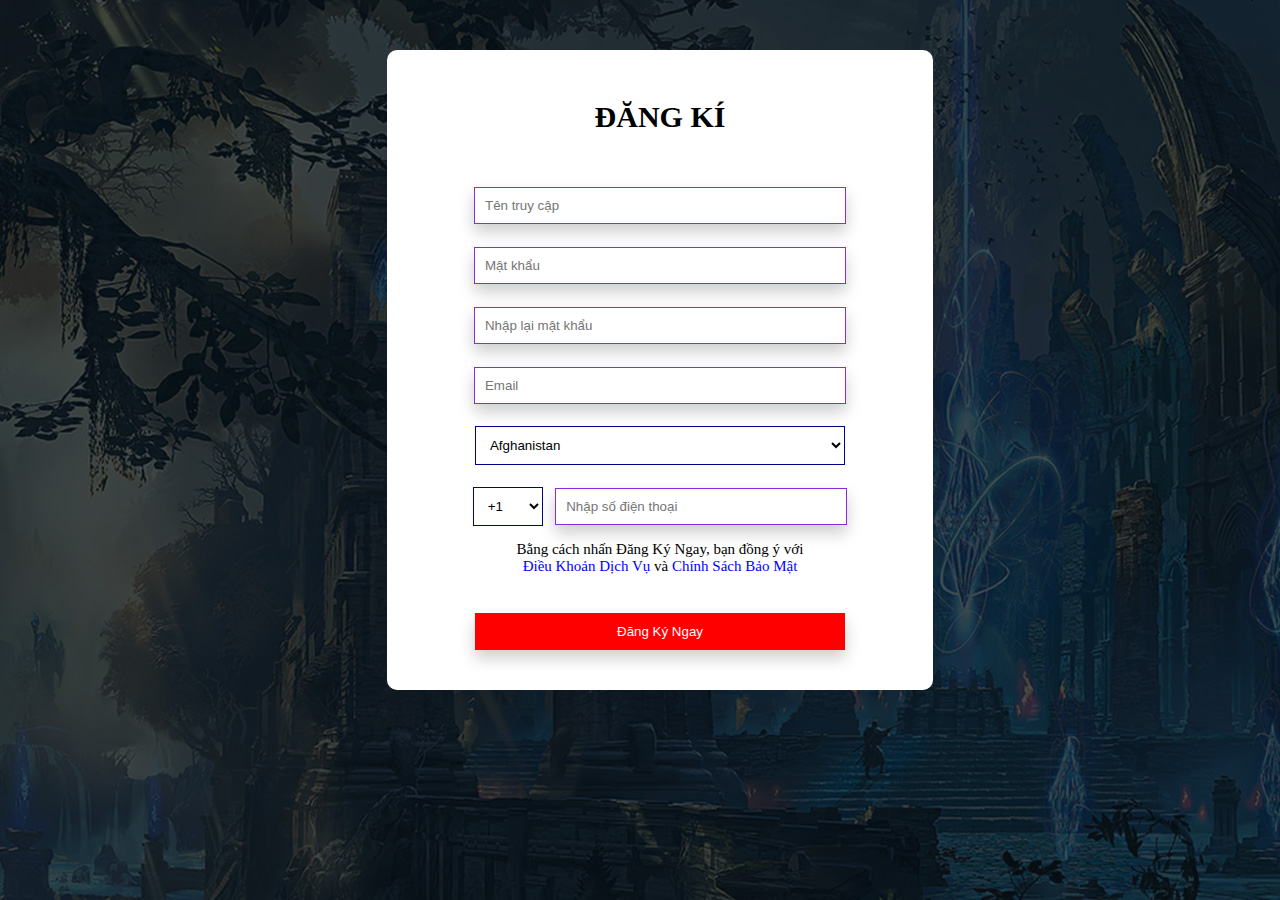
<file: dangki.html>
<!DOCTYPE html>
<html>
<head>
	<meta charset="utf-8">
	<meta name="viewport" content="width=device-width, initial-scale=1">
	<title></title>
	<link rel="stylesheet" type="text/css" href="dangki.css">
</head>
<body background="Video/cachchoi.jpg">
	<div class="container">
	<form>
			<h3>ĐĂNG KÍ</h3>
			<input type="text" name="ten_dangnhap" placeholder="Tên truy cập"><br>	
			<input type="password" name="mat_khau" placeholder="Mật khẩu"><br>
			<input type="password" name="matkhau" placeholder="Nhập lại mật khẩu"><br>
			<input type="text" name="email" placeholder="Email"><br>	
			
			<select>
				<option>Afghanistan</option>
				<option>Albania</option>
				<option>Barbados</option>
				<option>Belize</option>
				<option>Botswana</option>
				<option>Brazil</option>
				<option>North Korea</option>
				<option>Philippines</option>
				<option>Poland</option>
				<option>Qatar</option>
				<option>Russia</option>
				<option>Serbia</option>
				<option>Slovenia</option>
				<option>South Africa</option>
				<option>Spain</option>
				<option>Thailand</option>
				<option>Ukraine</option>
				<option>Uruguay</option>
				<option>Vietnam</option>
				<option>Zimbabwe</option>
			</select><br>
			<select class="select-sdt">
				<option>+1</option>
				<option>+7</option>
				<option>+49</option>
				<option>+44</option>
				<option>+81</option>
				<option>+82</option>
			</select>

			<input class="input-sdt" type="text" name="sdt" placeholder="Nhập số điện thoại"><br>
		<p class="nho">Bằng cách nhấn Đăng Ký Ngay, bạn đồng ý với<br><a href="choingay">Điều Khoản Dịch Vụ</a> và <a href="choingay">Chính Sách Bảo Mật</a></p>
		<button type="submit" name="dang_nhap">Đăng Ký Ngay</button><br>
	</form>
	</div>
</body>
</html>
</file>
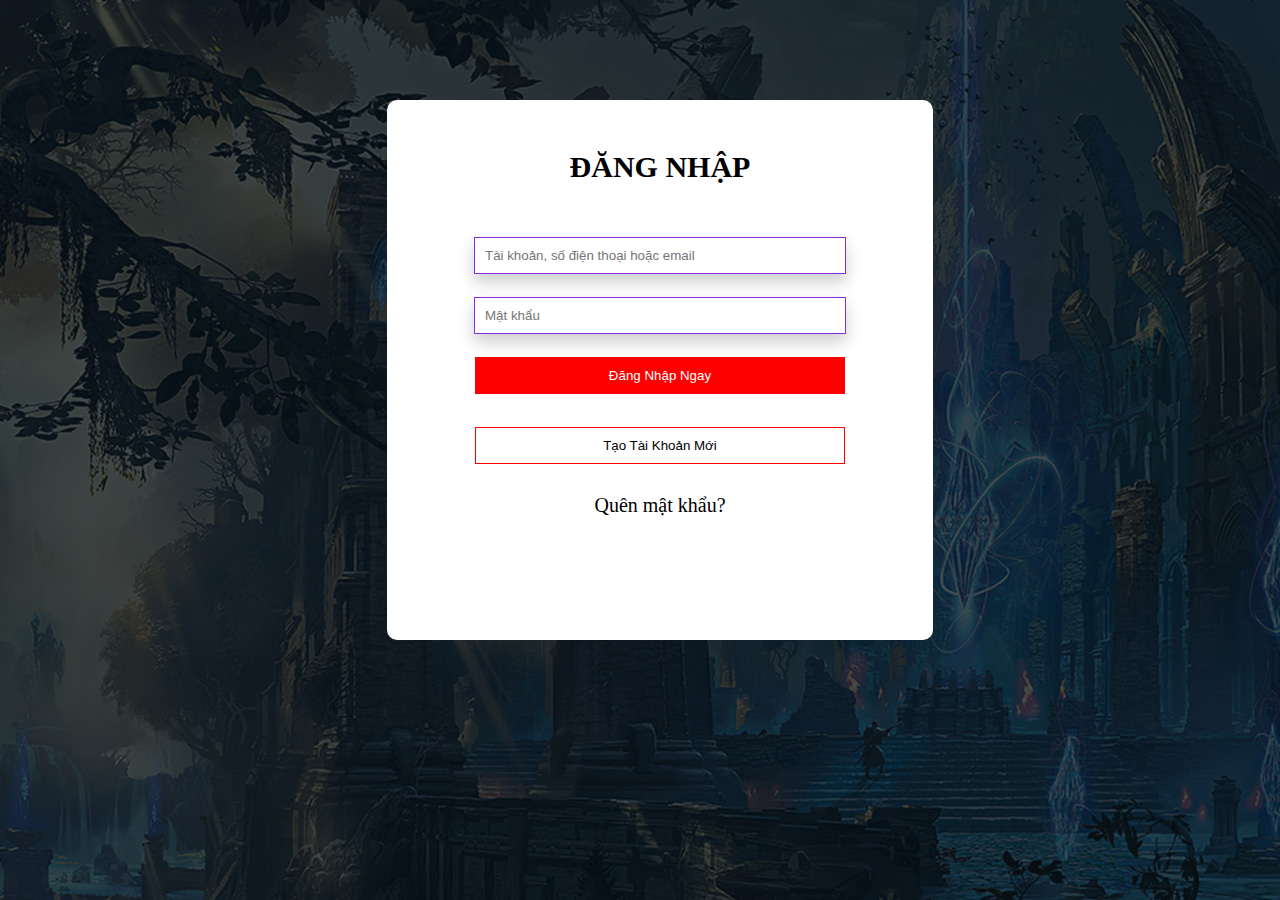
<file: Dangnhap.html>
<!DOCTYPE html>
<html>
<head>
	<meta charset="utf-8">
	<meta name="viewport" content="width=device-width, initial-scale=1">
	<title></title>
	<link rel="stylesheet" type="text/css" href="Dangnhap.css">
</head>
<body background="Video/cachchoi.jpg">
	<div class="container">
	<form>
			<h3>ĐĂNG NHẬP</h3>
			<input type="text" name="ten_dangnhap" placeholder="Tài khoản, số điện thoại hoặc email"><br>	
			<input type="password" name="mat_khau" placeholder="Mật khẩu"><br>
			<button type="submit" name="dang_nhap">Đăng Nhập Ngay</button><br>
			<button id="dangki" type="submit" name="dang_ki"><a href="dangki.html" target="_blank">Tạo Tài Khoản Mới</a></button>
			<p align="center" style="font-size:20px"><a href="TrangHocTap.html">Quên mật khẩu?<p>
	</form>
	</div>
</body>
</html>
</file>
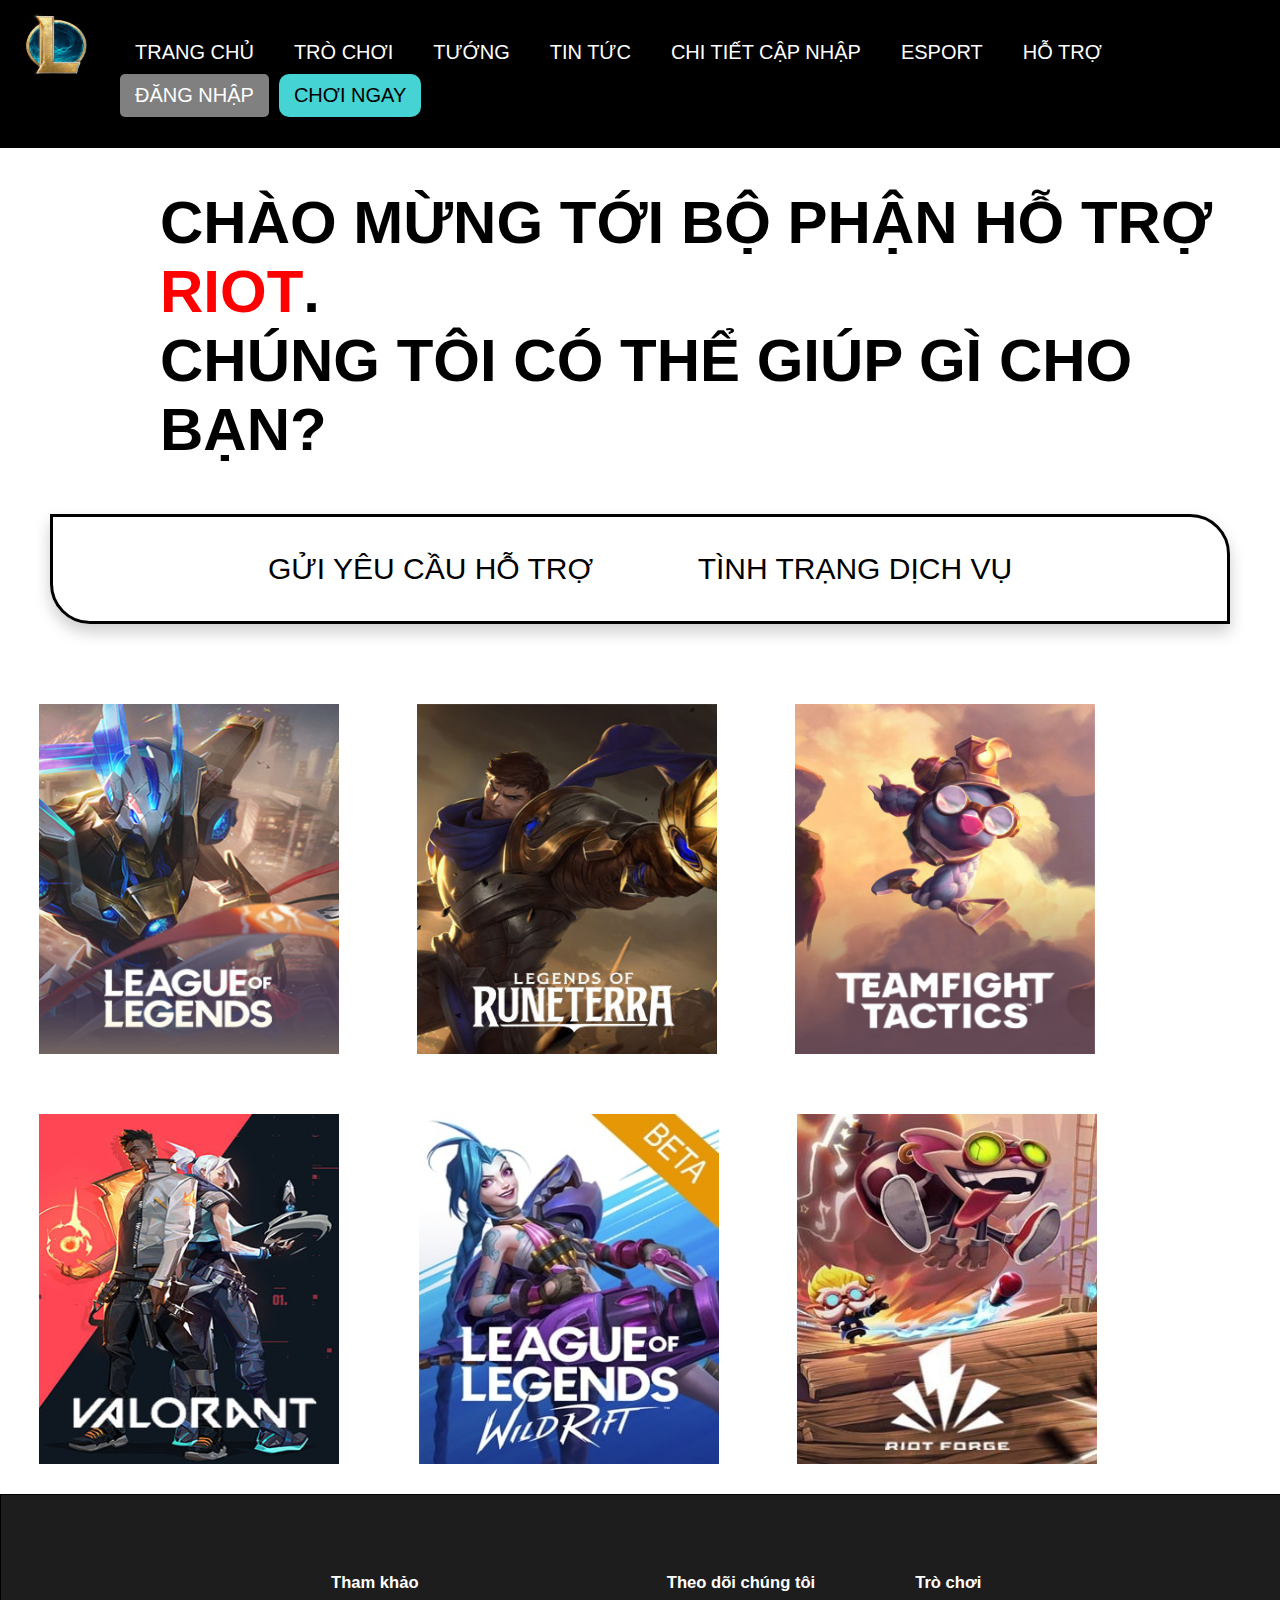
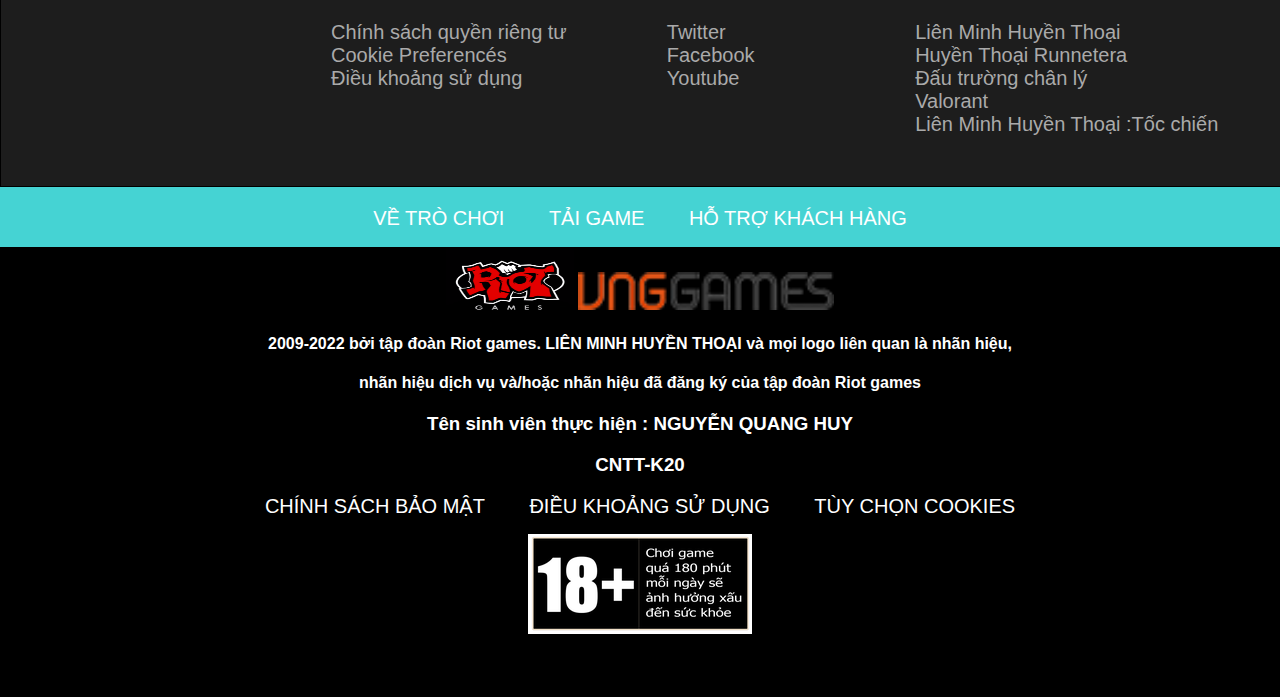
<file: hotro.html>
<!DOCTYPE html>
<html>
<head>
	<meta charset="utf-8">
	<meta name="viewport" content="width=device-width, initial-scale=1">
	<title></title>
	<link rel="stylesheet" type="text/css" href="hotro.css">
</head>
<body>
	<header>
		<img src="Anh/logo.webp" width="100px" height="85px" align="left">
			<ul>
				<li><a href="Index.html" target="_blank">TRANG CHỦ</a></li>
				<li><a href="trochoi.html" target="_blank">TRÒ CHƠI</a></li>
				<li><a href="tuong.html" target="_blank">TƯỚNG</a></li>
				<li class="dropdown">
					<a class="dropbtn" href="" >TIN TỨC</a>
					<div class="dropdown-content">
						<a href="">Tất cả</a>
						<a href="tintuc.html">Chi tiết cập nhập</a>
						<a href="esports.html">Esport</a>
						<a href="">Đội ngũ phát triển</a>
						<a href="">Riot games</a>
					</div>
				</li>
				<li><a href="tintuc.html" target="_blank">CHI TIẾT CẬP NHẬP</a></li>
				<li><a href="esports.html" target="_blank">ESPORT</a></li>
				<li><a href="hotro.html" target="_blank">HỖ TRỢ</a></li>
				<li><a id="dangnhap" href="Dangnhap.html" target="_blank">ĐĂNG NHẬP</a></li>
				<li><a id="choingay" href="dangki.html" target="_blank">CHƠI NGAY</a></li>
			</ul>
	</header>
	<div class="container">
		<h1>CHÀO MỪNG TỚI BỘ PHẬN HỖ TRỢ <strong>RIOT</strong>.<br>CHÚNG TÔI CÓ THỂ GIÚP GÌ CHO BẠN?</h1>
	</div>
	<div class="container2">
		<a href="">GỬI YÊU CẦU HỖ TRỢ</a>
		<a href="">TÌNH TRẠNG DỊCH VỤ</a>
	</div>
	<div class="container3">
		<div class="gallery">
			<a href="Anh/hotro1.jpg" target="_blank">
				<img class="anh" src="Anh/hotro11.png">
				<img src="Anh/hotro1.jpg">
			</a>
		</div>
		<div class="gallery">
			<a  href="Anh/hotro22.png" target="_blank">
				<img class="anh" src="Anh/hotro22.png">
				<img src="Anh/hotro2.jpg">
			</a>
		</div>
		<div class="gallery">
			<a href="Anh/hotro33.png" target="_blank">
				<img class="anh" src="Anh/hotro33.png">
				<img src="Anh/hotro3.jpg">
			</a>
		</div>
		<div class="gallery">
			<a href="Anh/hotro4.jpg" target="_blank">
				<img class="anh" src="Anh/hotro44.png">
				<img src="Anh/hotro4.jpg">
			</a>
		</div>
	<div class="row">
		<div class="gallery">
			<a href="Anh/hotro5.jpg" target="_blank">
				<img class="anh" src="Anh/hotro55.png">
				<img src="Anh/hotro5.jpg">
			</a>
		</div>
		<div class="gallery">
			<a href="Anh/hotro6.jpg" target="_blank">
				<img class="anh" src="Anh/hotro66.png">
				<img src="Anh/hotro6.jpg">
			</a>
		</div>
	</div>
<div class="container4">
	<div class="trai">
		<h5>Tham khảo</h5>
		<a href="">Chính sách quyền riêng tư</a><br>
		<a href="">Cookie Preferencés</a><br>
		<a href="">Điều khoảng sử dụng</a><br>
	</div>
	
	<div class="giua">
		<h5>Theo dõi chúng tôi</h5>
		<a href="">Twitter</a><br>
		<a href="">Facebook</a><br>
		<a href="">Youtube</a><br>
	</div>
	<div class="phai">
		<h5>Trò chơi</h5>
		<a href="">Liên Minh Huyền Thoại</a><br>
		<a href="">Huyền Thoại Runnetera</a><br>
		<a href="">Đấu trường chân lý</a><br>
		<a href="">Valorant</a><br>
		<a href="">Liên Minh Huyền Thoại :Tốc chiến</a><br>
	</div>
</div>
<footer>
	<div class="container5">
			<a href="TrangHocTap.html">VỀ TRÒ CHƠI</a>
			<a href="TrangHocTap.html">TẢI GAME</a>
			<a href="TrangHocTap.html">HỖ TRỢ KHÁCH HÀNG</a>
	</div>
	<div class="container6">
		<img src="Anh/riotgame1.png" width="10%" height="14%">
		<img src="Anh/vinagames.png" width="20%">
		<h4>2009-2022 bởi tập đoàn Riot games. LIÊN MINH HUYỀN THOẠI và mọi logo liên quan là nhãn hiệu,</h4>
		<h4>nhãn hiệu dịch vụ và/hoặc nhãn hiệu đã đăng ký của tập đoàn Riot games</h4>
		<h3>Tên sinh viên thực hiện : NGUYỄN QUANG HUY</h3>
		<h3>CNTT-K20</h3>
		<a href="TrangHocTap.html">CHÍNH SÁCH BẢO MẬT</a>
		<a href="TrangHocTap.html">ĐIỀU KHOẢNG SỬ DỤNG</a>
		<a href="TrangHocTap.html">TÙY CHỌN COOKIES</a>
		<p></p>
		<img src="Anh/qua180phut.png">
	</div>
</footer>
</body>
</html>
</file>
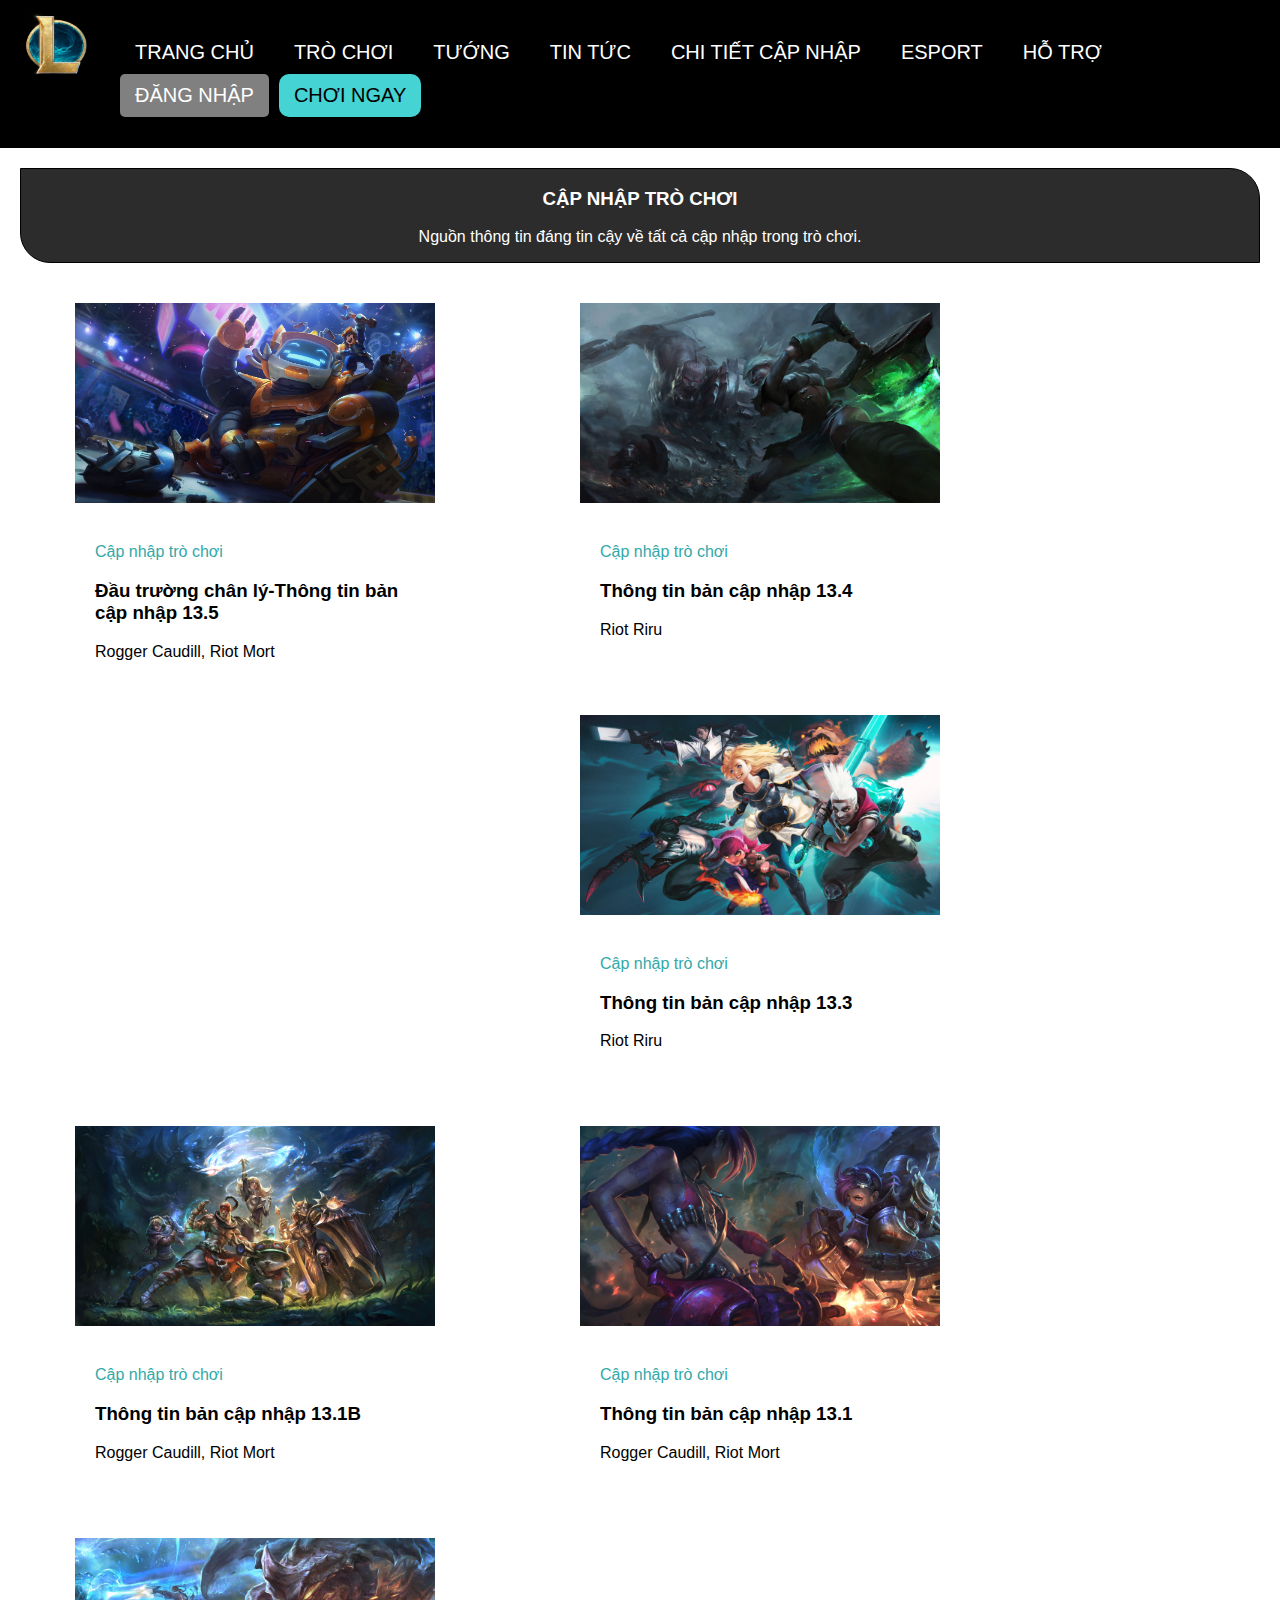
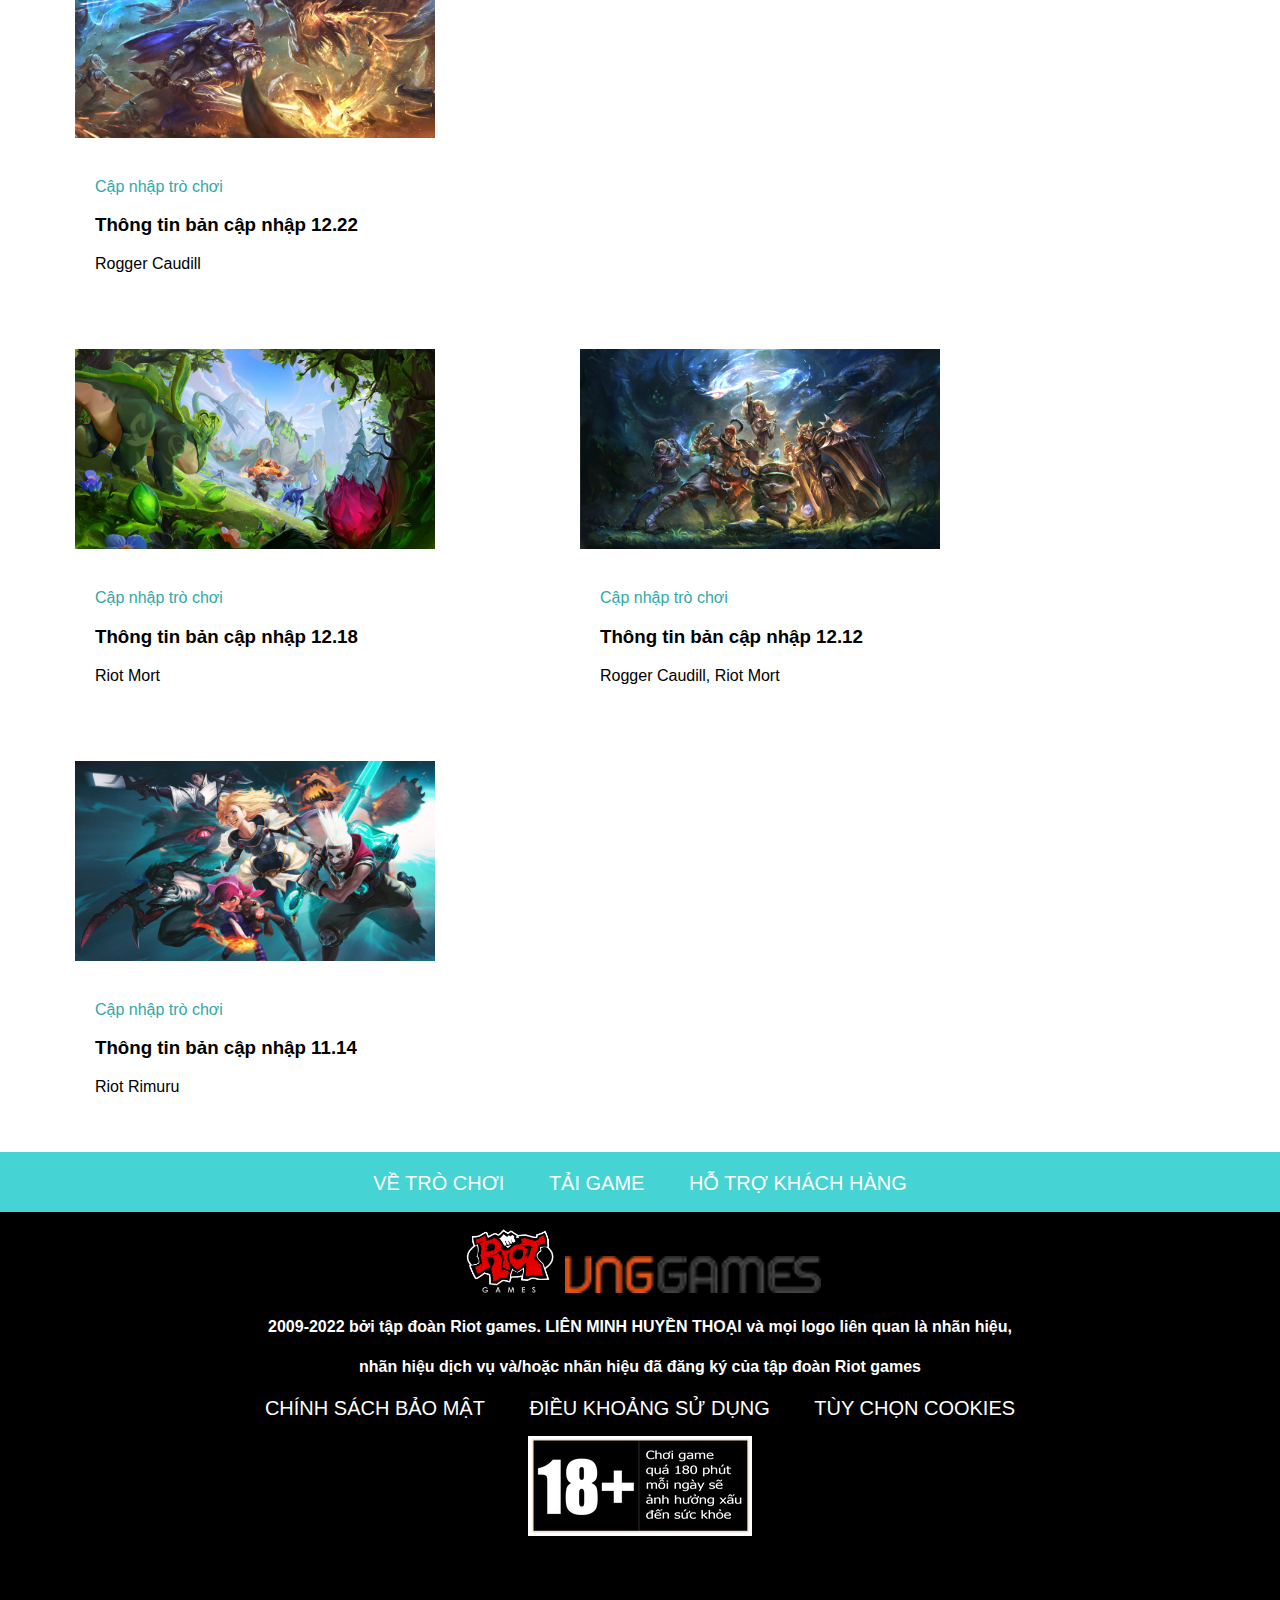
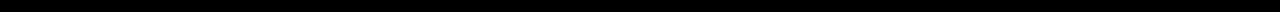
<file: tintuc.html>
<!DOCTYPE html>
<html>
<head>
	<meta charset="utf-8">
	<meta name="viewport" content="width=device-width, initial-scale=1">
	<title></title>
	<link rel="stylesheet" type="text/css" href="tintuc.css">
</head>
<body>
<body bgcolor="white">
	<header>
		<img src="Anh/logo.webp" width="100px" height="85px" align="left">
			<ul>
				<li><a href="Index.html" target="_blank">TRANG CHỦ</a></li>
				<li><a href="trochoi.html" target="_blank">TRÒ CHƠI</a></li>
				<li><a href="tuong.html" target="_blank">TƯỚNG</a></li>
				<li class="dropdown">
					<a class="dropbtn" href="" >TIN TỨC</a>
					<div class="dropdown-content">
						<a href="">Tất cả</a>
						<a href="tintuc.html">Chi tiết cập nhập</a>
						<a href="esports.html">Esport</a>
						<a href="">Đội ngũ phát triển</a>
						<a href="">Riot games</a>
					</div>
				</li>
				<li><a href="tintuc.html" target="_blank">CHI TIẾT CẬP NHẬP</a></li>
				<li><a href="esports.html" target="_blank">ESPORT</a></li>
				<li><a href="hotro.html" target="_blank">HỖ TRỢ</a></li>
				<li><a id="dangnhap" href="Dangnhap.html" target="_blank">ĐĂNG NHẬP</a></li>
				<li><a id="choingay" href="dangki.html" target="_blank">CHƠI NGAY</a></li>
			</ul>
	</header>
	<div class="container1">
		<h3>CẬP NHẬP TRÒ CHƠI</h3>
		<p>Nguồn thông tin đáng tin cậy về tất cả cập nhập trong trò chơi.</p>
	</div>
	<div class="row">
		<div class="gallery">
			<a href="Anh/tintuc1.jpg" target="_blank">
				<img src="Anh/tintuc1.jpg">
			</a>
			<div class="desc">
				<a href="Anh/tintuc1.jpg" target="_blank">
					<p><span style="color:#32a8a8">Cập nhập trò chơi</span></p>
					<h3>Đầu trường chân lý-Thông tin bản cập nhập 13.5</h3>
					<p>Rogger Caudill, Riot Mort</p>
				</a>
			</div>
		</div>
		<div class="gallery">
			<a href="Anh/tintuc2.jpg" target="_blank">
				<img src="Anh/tintuc2.jpg">
			</a>
			<div class="desc">
				<a href="Anh/tintuc2.jpg" target="_blank">
					<p><span style="color:#32a8a8">Cập nhập trò chơi</span></p>
					<h3>Thông tin bản cập nhập 13.4</h3>
					<p>Riot Riru</p>
				</a>
			</div>
		</div>
		<div class="gallery">
			<a href="Anh/tintuc3.jpg" target="_blank">
				<img src="Anh/tintuc3.jpg">
			</a>
			<div class="desc">
				<a href="Anh/tintuc3.jpg" target="_blank">
					<p><span style="color:#32a8a8">Cập nhập trò chơi</span></p>
					<h3>Thông tin bản cập nhập 13.3</h3>
					<p>Riot Riru</p>
				</a>
			</div>
		</div>
	</div>
	<div class="row">
		<div class="gallery">
			<a href="Anh/tintuc4.jpg" target="_blank">
				<img src="Anh/tintuc4.jpg">
			</a>
			<div class="desc">
				<a href="Anh/tintuc4.jpg" target="_blank">
					<p><span style="color:#32a8a8">Cập nhập trò chơi</span></p>
					<h3>Thông tin bản cập nhập 13.1B</h3>
					<p>Rogger Caudill, Riot Mort</p>
				</a>
			</div>
		</div>
		<div class="gallery">
			<a href="Anh/tintuc5.jpg" target="_blank">
				<img src="Anh/tintuc5.jpg">
			</a>
			<div class="desc">
				<a href="Anh/tintuc5.jpg" target="_blank">
					<p><span style="color:#32a8a8">Cập nhập trò chơi</span></p>
					<h3>Thông tin bản cập nhập 13.1</h3>
					<p>Rogger Caudill, Riot Mort</p>
				</a>
			</div>
		</div>
		<div class="gallery">
			<a href="Anh/tintuc6.jpg" target="_blank">
				<img src="Anh/tintuc6.jpg">
			</a>
			<div class="desc">
				<a href="Anh/tintuc6.jpg" target="_blank">
					<p><span style="color:#32a8a8">Cập nhập trò chơi</span></p>
					<h3>Thông tin bản cập nhập 12.22</h3>
					<p>Rogger Caudill</p>
				</a>
			</div>
		</div>
	</div>
	<div class="row">
		<div class="gallery">
			<a href="Anh/tintuc7.jpg" target="_blank">
				<img src="Anh/tintuc7.jpg">
			</a>
			<div class="desc">
				<a href="Anh/tintuc7.jpg" target="_blank">
					<p><span style="color:#32a8a8">Cập nhập trò chơi</span></p>
					<h3>Thông tin bản cập nhập 12.18</h3>
					<p>Riot Mort</p>
				</a>
			</div>
		</div>
		<div class="gallery">
			<a href="Anh/tintuc8.jpg" target="_blank">
				<img src="Anh/tintuc8.jpg">
			</a>
			<div class="desc">
				<a href="Anh/tintuc8.jpg" target="_blank">
					<p><span style="color:#32a8a8">Cập nhập trò chơi</span></p>
					<h3>Thông tin bản cập nhập 12.12</h3>
					<p>Rogger Caudill, Riot Mort</p>
				</a>
			</div>
		</div>
		<div class="gallery">
			<a href="Anh/tintuc9.jpg" target="_blank">
				<img src="Anh/tintuc9.jpg">
			</a>
			<div class="desc">
				<a href="Anh/tintuc9.jpg" target="_blank">
					<p><span style="color:#32a8a8">Cập nhập trò chơi</span></p>
					<h3>Thông tin bản cập nhập 11.14</h3>
					<p>Riot Rimuru</p>
				</a>
			</div>
		</div>
	</div>
</div>
	<footer>
		<div class="container5">
			<a href="TrangHocTap.html">VỀ TRÒ CHƠI</a>
			<a href="TrangHocTap.html">TẢI GAME</a>
			<a href="TrangHocTap.html">HỖ TRỢ KHÁCH HÀNG</a>
		</div>
	<div class="container6">
		<img src="Anh/riotgame1.png" width="8%">
		<img src="Anh/vinagames.png" width="20%">
		<h4>2009-2022 bởi tập đoàn Riot games. LIÊN MINH HUYỀN THOẠI và mọi logo liên quan là nhãn hiệu,</h4>
		<h4>nhãn hiệu dịch vụ và/hoặc nhãn hiệu đã đăng ký của tập đoàn Riot games</h4>
		<a href="TrangHocTap.html">CHÍNH SÁCH BẢO MẬT</a>
		<a href="TrangHocTap.html">ĐIỀU KHOẢNG SỬ DỤNG</a>
		<a href="TrangHocTap.html">TÙY CHỌN COOKIES</a>
		<p></p>
		<img src="Anh/qua180phut.png">
	</div>
</footer>
</body>
</html>
</file>
<file: dangki.css>
form
{	padding: 20px;
	margin:50px 30%;
	font-size: 50px;	
	width: 40%;
	height: 600px;
	background-color: white;
	text-align: center;
	border-radius: 10px;

}
input
{	width: 350px;
	border: 1px solid blueviolet;
	padding: 10px;
	background-color: white;
		box-shadow: 0px 8px 16px 0px rgba(0, 0, 0, 0.2);

}
button
{	
	margin: 10px;
	width: 370px;
	padding: 10px;
	background-color: red;
	color: white;
	border: 1px solid red;
	box-shadow: 0px 8px 16px 0px rgba(0, 0, 0, 0.2);

}
select
{
	width: 370px;
	border: 1px solid darkblue;
	padding: 10px;
	background-color: white;
}
#dangki
{
	background-color: white;
	color: black;
}
a 
{
	text-decoration: none;
	color: black;
}
h3
{
	font-size: 30px;
}
.select-sdt
{
	width: 70px;
}
.input-sdt
{
	width: 270px;
}
.nho
{
	font-size: 15px;
}
a 
{
	color: blue;
}
</file>
<file: Dangnhap.css>
form
{	padding: 20px;
	margin:100px 30%;
	font-size: 50px;	
	width: 40%;
	height: 500px;
	background-color: white;
	text-align: center;
	border-radius: 10px;

}
input
{	width: 350px;
	border: 1px solid blueviolet;
	padding: 10px;
	background-color: white;
	box-shadow: 0px 8px 16px 0px rgba(0, 0, 0, 0.2);
}

button
{	
	margin: 10px;
	width: 370px;
	padding: 10px;
	background-color: red;
	color: white;
	border: 1px solid red;
}
#dangki
{
	background-color: white;
	color: black;
}
a 
{
	text-decoration: none;
	color: black;
}
h3
{
	font-size: 30px;
}
</file>
<file: hotro.css>
body
{	
	 font-family: 'Ropa Sans', sans-serif;
	 margin: 0;
}
header
{	
	background-color: black;
	overflow: hidden;
	text-align: center;
	border: 5px solid black;
	z-index: 1;
}
header a
{
	text-decoration: none;
	color: white;
	font-size: 20px;
	padding-left: 20px;
	padding-right: 20px;
	padding-top: 5px;
	padding-bottom: 5px;
}
header a:hover
{
	background-color: #aaa89e;
	border-radius: 20px;
}
ul
{
	list-style-type: none;
	overflow: hidden;
	background-color: black;
	padding: 10px;
}
li
{
	float: left;
}
li a, .dropbtn
{	
	display: inline-block;
	color: white;
	text-align: center;
	padding: 10px 15px;
	text-decoration: none;
	margin-left: 5px;
	margin-right:5px ;
	box-shadow: 0 3px black;
	transition: box-shadow 0.3s;

}
li a:hover, .dropdown:hover .dropbtn
{
	background-color: #3d3a3a;
	color: white;
	font-weight: bold;
	box-shadow: 0 3px #45d3d3;
	border-radius: 5px;
}
li.dropdown
{
	display: inline-block;
}
.dropdown-content
{
	display: none;
	position: absolute;
	background-color: #4c4a4a;
	min-width: 230px;
	box-shadow: 0px 8px 16px 0px rgba(0, 0, 0, 0.2);
	z-index: 1;
}
.dropdown-content a
{
	color: white;
	padding: 12px 16px;
	text-decoration: none;
	display: block;
	text-align: left;
	border-radius: 10px;
}
.dropdown-content a:hover
{
	background-color: #45d3d3;
	color: white;
	border-radius: 10px;
}
.dropdown:hover .dropdown-content
{
	display: block;
}
#dangnhap
{
	background-color: grey;
	border-radius: 5px;
}
#choingay
{
	background-color: #45d3d3;
	border-radius: 10px;
	color: black;
}
.container h1 
{
	font-size: 60px;
	padding-left: 160px;
}
.container strong
{
	color: red;
}
.container2
{	text-align: center;
	border: 3px solid black;
	padding: 35px;
	margin: 50px;
	border-radius: 0 40px 0 40px;
	box-shadow: 0px 8px 16px 0px rgba(0, 0, 0, 0.2);
}
.container2 a
{	
	text-decoration: none;
	color: black;
	font-size: 30px;
	padding: 20px;
	margin: 30px;
}
.container2 a:hover
{
	box-shadow: 0px 8px 16px 0px rgba(0, 0, 0, 0.2);
	background-color: #45d3d3;
	font-weight: bold;
	border-radius: 30px;
	
}	
.container3
{
	overflow: hidden;
}
.container4
{
	border: 1px solid black;
	width: 100%;
	background-color: #1d1d1d;
	overflow: hidden;
	color: white;
	font-size: 20px;
	padding: 50px;
}
.container4 a 
{
	color: #aaaaaa;
	text-decoration: none;
	padding-bottom: 50px;
}
.container5 
{	
	width: 100%;
	border: 1px 	;
	background-color: black;
	height: 20px;
	padding: 20px 0;
	background-color: #45d3d3;
}
.container5 > a
{
		margin: 50px 0 0 0;
}
.container5 a
{
	text-decoration: none;
	color: white;
	font-size: 20px;
	padding-left: 20px;
	padding-right: 20px;
	padding-top: 5px;
	padding-bottom: 5px;
}
.container5 a:hover
{
	background-color: #aaa89e;
	border-radius: 20px;
}
.container6 a
{
	text-decoration: none;
	color: white;
	font-size: 20px;
	padding-left: 20px;
	padding-right: 20px;
	padding-top: 5px;
	padding-bottom: 5px;
}
.container6 a:hover
{
	background-color: #aaa89e;
	border-radius: 20px;
}
.container6
{
	height: 450px;
	background-color: black;
	text-align: center;
	color: white;
}

.gallery
{	
	position: relative;
	margin: 39px;
	margin-bottom: 30px;
	margin-top: 30px;
	float: left;
	width: 300px;
	height: 350px;
	align-items: center;
	text-align: center;
	font-size: 25px;
}
.gallery h3 
{	margin-top: 100px;
	position: absolute;
	text-align: center;
}

.gallery  img
{	
	width: 100%;
	height: 350px;
	transform: scale(1);
	transition: all 0.5s;
}	
.gallery img:hover {
	transform: scale(1.01);
  	text-align: center;
  	opacity: 0.0;
}
.anh 
{
	position: absolute;
}
.anh img
{
	width: 10px;
	border-radius: 0px;
}
.row
{
	margin-left: 380px;
}
.trai
{
	float: left;
	margin-left: 280px;
	margin-right: 100px;
}
.phai 
{
	float: left;
	margin-right: 100px;
}
.giua
{
	float: left;
	margin-right: 100px;
}
footer
{
	background-color: #3f3939;
	text-align: center;
	width: 100%;
}
</file>
<file: tintuc.css>
body
{	
	margin: 0;
	 font-family: 'Ropa Sans', sans-serif;
}
header
{	
	background-color: black;
	overflow: hidden;
	text-align: center;
	border: 5px solid black;
	z-index: 1;
}
header a
{
	text-decoration: none;
	color: white;
	font-size: 20px;
	padding-left: 20px;
	padding-right: 20px;
	padding-top: 5px;
	padding-bottom: 5px;
}
header a:hover
{
	background-color: #aaa89e;
	border-radius: 20px;
}
#dangnhap
{
	background-color: grey;
	border-radius: 5px;
}
#choingay
{
	background-color: #45d3d3;
	border-radius: 10px;
	color: black;
}
ul
{
	list-style-type: none;
	overflow: hidden;
	background-color: black;
	padding: 10px;
}
li
{
	float: left;
}
li a, .dropbtn
{	
	display: inline-block;
	color: white;
	text-align: center;
	padding: 10px 15px;
	text-decoration: none;
	margin-left: 5px;
	margin-right:5px ;
	box-shadow: 0 3px black;
	transition: box-shadow 0.3s;

}
li a:hover, .dropdown:hover .dropbtn
{
	background-color: #3d3a3a;
	color: white;
	font-weight: bold;
	box-shadow: 0 3px #45d3d3;
	border-radius: 5px;
}
li.dropdown
{
	display: inline-block;
}
.dropdown-content
{
	display: none;
	position: absolute;
	background-color: #4c4a4a;
	min-width: 230px;
	box-shadow: 0px 8px 16px 0px rgba(0, 0, 0, 0.2);
	z-index: 1;
}
.dropdown-content a
{
	color: white;
	padding: 12px 16px;
	text-decoration: none;
	display: block;
	text-align: left;
	border-radius: 10px;
}
.dropdown-content a:hover
{
	background-color: #45d3d3;
	color: white;
	border-radius: 10px;
}
.dropdown:hover .dropdown-content
{
	display: block;
}
#dangnhap
{
	background-color: grey;
	border-radius: 5px;
}
#choingay
{
	background-color: #45d3d3;
	border-radius: 10px;
	color: black;
}
.container
{
	background-color: black;
	height: 10px;
	padding: 50px 0;
	width: 100%;
}
.container a
{	
	text-decoration: none;
	color: white;
	font-size: 20px;
	padding-left: 20px;
	padding-right: 20px;
	padding-top: 5px;
	padding-bottom: 5px;
}
.container a:hover
{
	background-color: #aaa89e;
	border-radius: 20px;
}
#dangnhap
{
	background-color: grey;
	border-radius: 5px;
}
#choingay
{
	background-color: #45d3d3;
	border-radius: 10px;
	color: black;
}
.container1
{	
	color: white;
	text-align: center;
	margin: 20px;
	border: 1px solid black;
	background-color: #2d2c2c;
	border-radius:0 30px 0 30px;
}
.gallery
{	
	margin-left: 75px;
	margin-right: 70px;
	margin-top: 20px;
	margin-bottom: 20px;
	float: left;
	width: 360px;
}
.gallery:hover
{	
	font-weight: bold;
}
.gallery  img
{	
	width: 100%;
	height: 200px;
	transform: scale(1);
	transition: all 0.5s;
}	
.gallery img:hover {
transform: scale(1.2);
}
.desc
{
	padding: 20px;
	
}
.desc a
{
	text-decoration: none;
	color: black;
}
footer
{
	background-color: #3f3939;
	text-align: center;
	width: 100%;
}
.container2
{	
	margin: 20px;
	border: 5px solid black;
}
.container5 
{	
	width: 100%;
	border: 1px 	;
	background-color: black;
	height: 20px;
	padding: 20px 0;
	background-color: #45d3d3;
}
.container5 > a
{
		margin: 50px 0 0 0;
}
.container5 > a
{
	text-decoration: none;
	color: white;
	font-size: 20px;
	padding-left: 20px;
	padding-right: 20px;
	padding-top: 5px;
	padding-bottom: 5px;
}
.container5 > a:hover
{
	background-color: #aaa89e;
	border-radius: 20px;
}
.container6
{
	height: 400px;
	background-color: black;
	text-align: center;
	color: white;
}
.container6 > a
{
	text-decoration: none;
	color: white;
	font-size: 20px;
	padding-left: 20px;
	padding-right: 20px;
	padding-top: 5px;
	padding-bottom: 5px;
}
.container6 a:hover
{
	background-color: #aaa89e;
	border-radius: 20px;
}
.row 
{
	display: table;
}
@media screen and (max-width: 768px)
{
	.gallery
	{
		text-align: center;
	}
}
</file>
